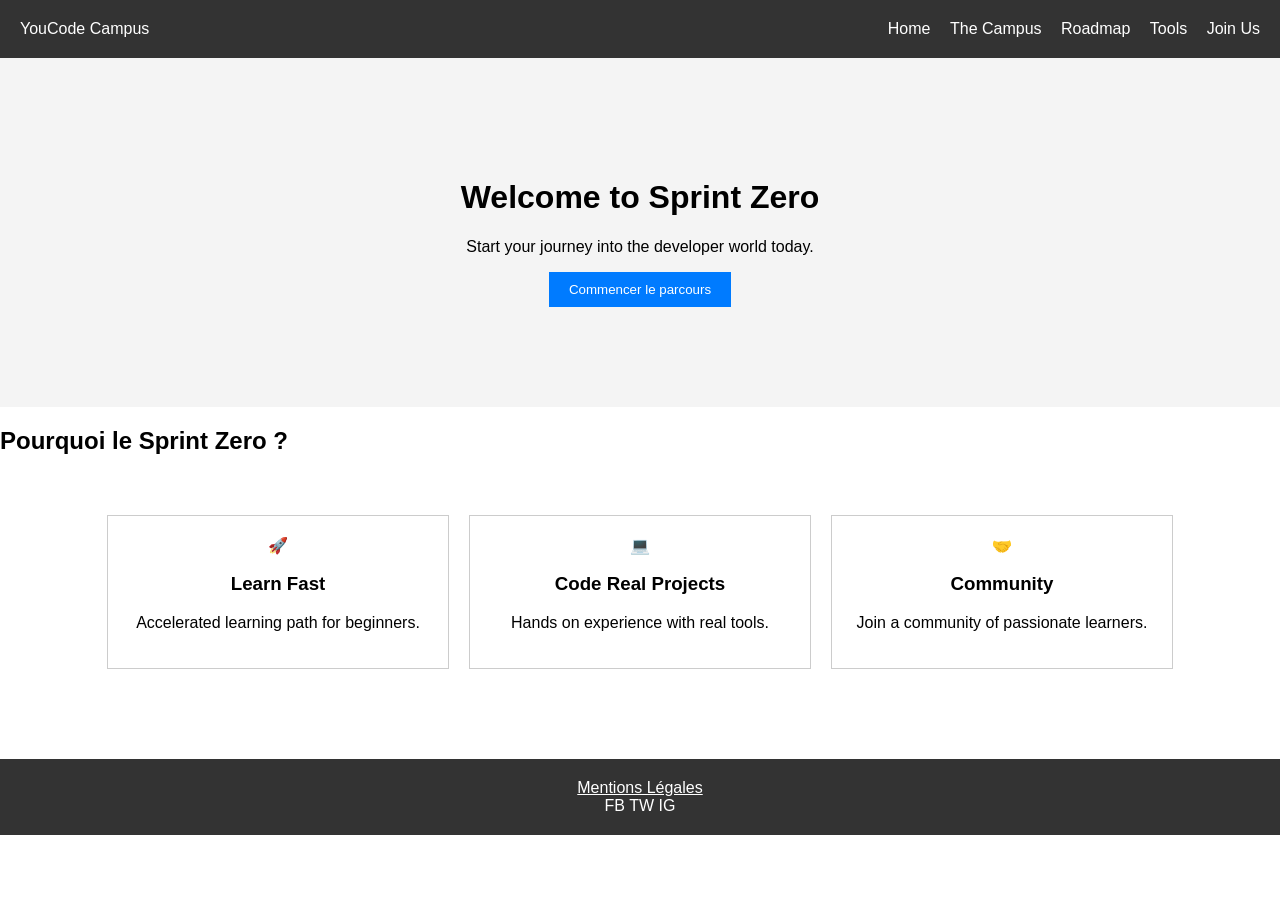
<file: index.html>
<!DOCTYPE html>
<html lang="en">
<head>
    <meta charset="UTF-8">
    <title>Sprint Zero - Home</title>
    <link rel="stylesheet" href="css/style.css">
</head>
<body>
    <!-- Intentionally using div instead of header to simulate error -->
    <div class="header">
        <div class="logo">YouCode Campus</div>
        <!-- Missing hamburger menu implementation for mobile -->
        <div class="nav">
            <a href="index.html">Home</a>
            <a href="campus.html">The Campus</a>
            <a href="roadmap.html">Roadmap</a>
            <!-- Missing Agile page link -->
            <a href="tools.html">Tools</a>
            <a href="community.html">Join Us</a>
        </div>
    </div>

    <!-- Intentionally using div instead of main -->
    <div class="hero">
        <h1>Welcome to Sprint Zero</h1>
        <p>Start your journey into the developer world today.</p>
        <button class="cta">Commencer le parcours</button>
    </div>

    <section class="why-sprint-zero">
        <h2>Pourquoi le Sprint Zero ?</h2>
        <div class="card-container">
            <!-- Flexbox will be used here -->
            <div class="card">
                <span class="icon">🚀</span>
                <h3>Learn Fast</h3>
                <p>Accelerated learning path for beginners.</p>
            </div>
            <div class="card">
                <span class="icon">💻</span>
                <h3>Code Real Projects</h3>
                <p>Hands on experience with real tools.</p>
            </div>
            <div class="card">
                <span class="icon">🤝</span>
                <h3>Community</h3>
                <p>Join a community of passionate learners.</p>
            </div>
        </div>
    </section>

    <!-- Intentionally using div instead of footer -->
    <div class="footer">
        <a href="#">Mentions Légales</a>
        <div class="socials">
            <span>FB</span> <span>TW</span> <span>IG</span>
        </div>
    </div>
</body>
</html>
</file>
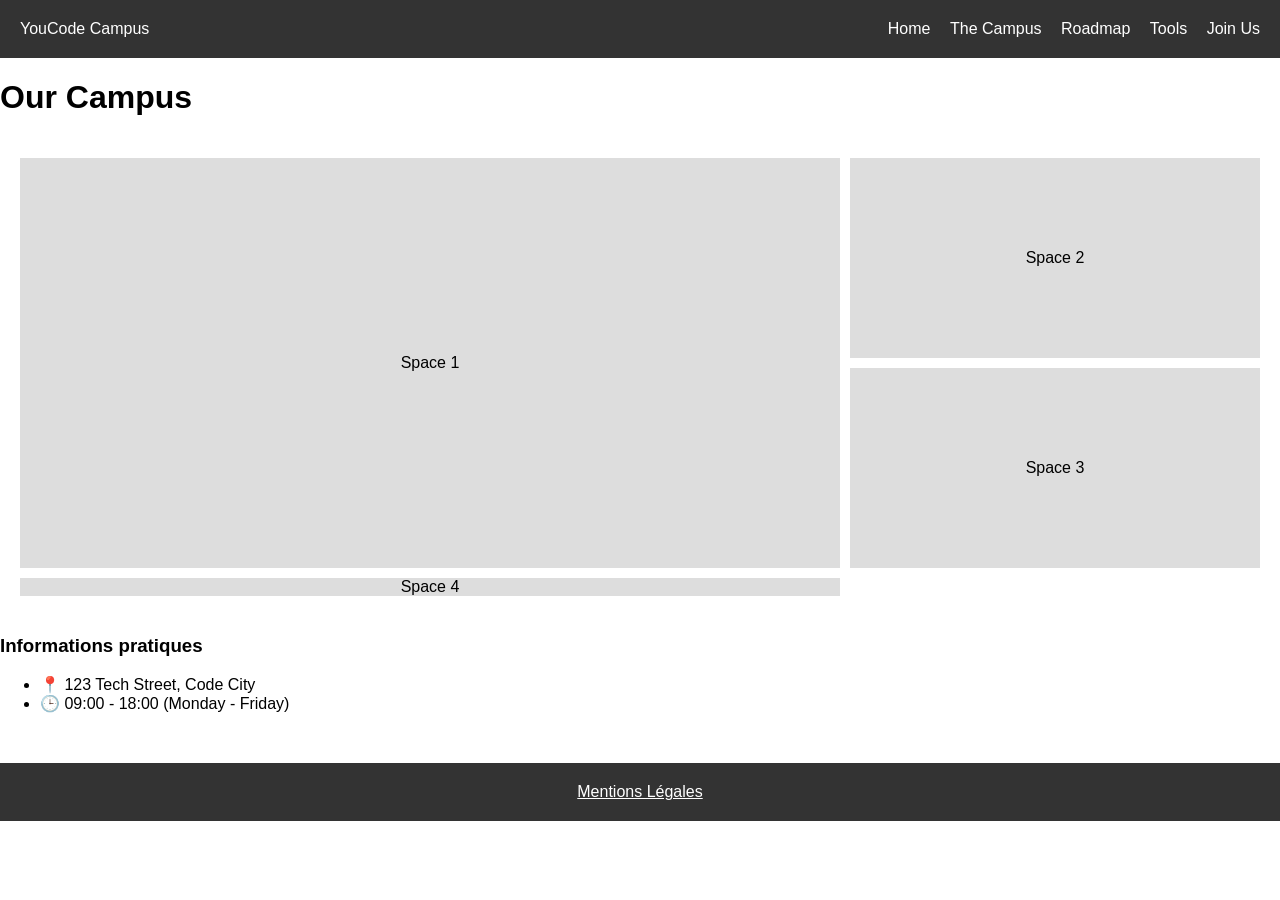
<file: campus.html>
<!DOCTYPE html>
<html lang="en">
<head>
    <meta charset="UTF-8">
    <title>The Campus</title>
    <link rel="stylesheet" href="css/style.css">
</head>
<body>
    <div class="header">
        <div class="logo">YouCode Campus</div>
        <div class="nav">
            <a href="index.html">Home</a>
            <a href="campus.html">The Campus</a>
            <a href="roadmap.html">Roadmap</a>
            <a href="tools.html">Tools</a>
            <a href="community.html">Join Us</a>
        </div>
    </div>

    <h1>Our Campus</h1>
    
    <div class="gallery">
        <!-- Grid layout, but images won't be perfectly responsive -->
        <div class="gallery-item item1">Space 1</div>
        <div class="gallery-item item2">Space 2</div>
        <div class="gallery-item item3">Space 3</div>
        <div class="gallery-item item4">Space 4</div>
    </div>

    <section class="info">
        <h3>Informations pratiques</h3>
        <ul>
            <li>📍 123 Tech Street, Code City</li>
            <li>🕒 09:00 - 18:00 (Monday - Friday)</li>
        </ul>
    </section>

    <div class="footer">
        <a href="#">Mentions Légales</a>
    </div>
</body>
</html>
</file>
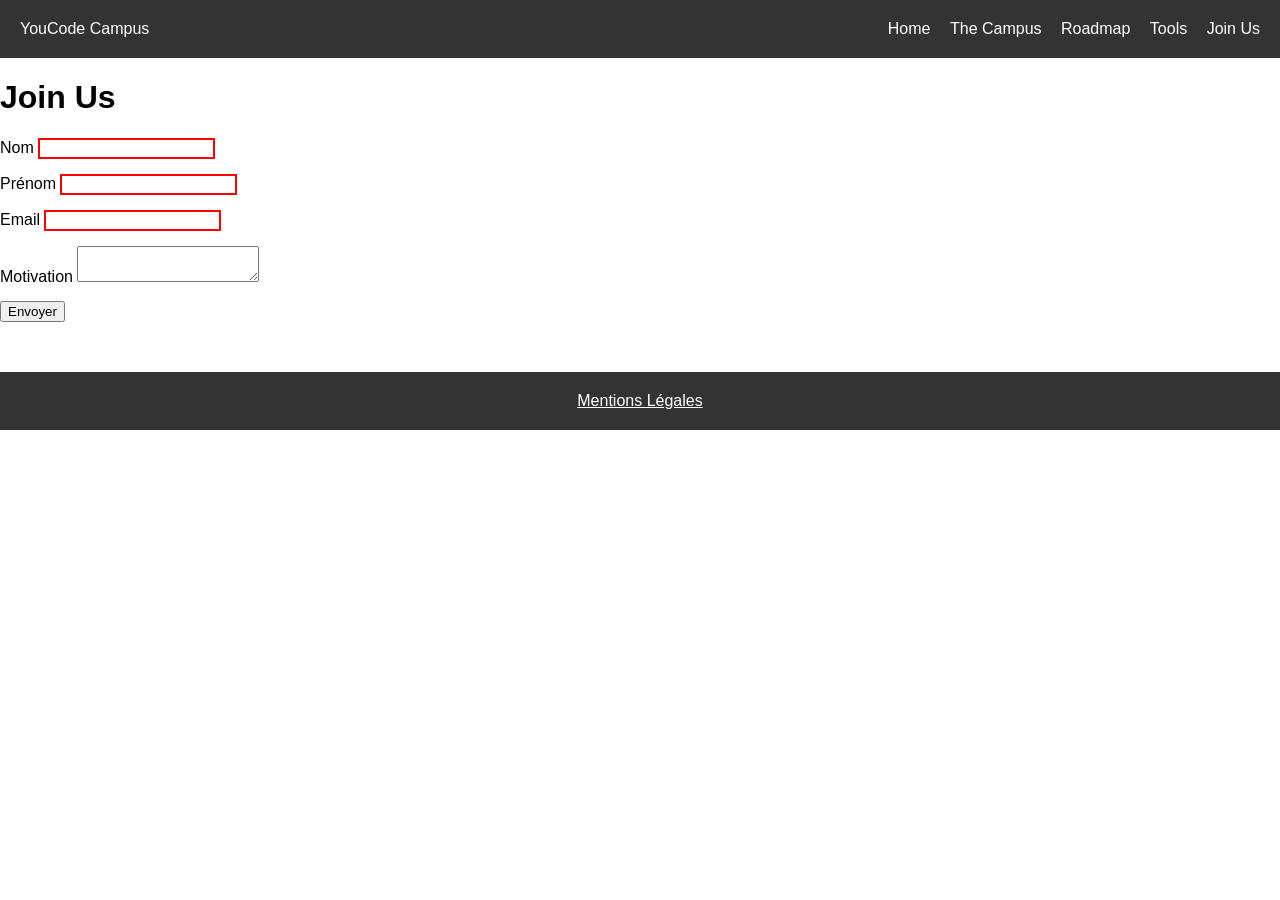
<file: community.html>
<!DOCTYPE html>
<html lang="en">
<head>
    <meta charset="UTF-8">
    <title>Join the Community</title>
    <link rel="stylesheet" href="css/style.css">
</head>
<body>
    <div class="header">
        <div class="logo">YouCode Campus</div>
        <div class="nav">
            <a href="index.html">Home</a>
            <a href="campus.html">The Campus</a>
            <a href="roadmap.html">Roadmap</a>
            <a href="tools.html">Tools</a>
            <a href="community.html">Join Us</a>
        </div>
    </div>

    <h1>Join Us</h1>
    
    <!-- Form with deliberate accessibility errors (missing 'for', no WAI-ARIA) -->
    <form action="#" class="community-form">
        <div>
            <label>Nom</label>
            <input type="text" id="nom" required>
        </div>
        <div>
            <!-- Missing 'for', mismatching id -->
            <label>Prénom</label>
            <input type="text" name="prenom" required>
        </div>
        <div>
            <label>Email</label>
            <input type="email" required>
        </div>
        <div>
            <label>Motivation</label>
            <textarea required></textarea>
        </div>
        <button type="submit">Envoyer</button>
    </form>

    <div class="footer">
        <a href="#">Mentions Légales</a>
    </div>
</body>
</html>
</file>
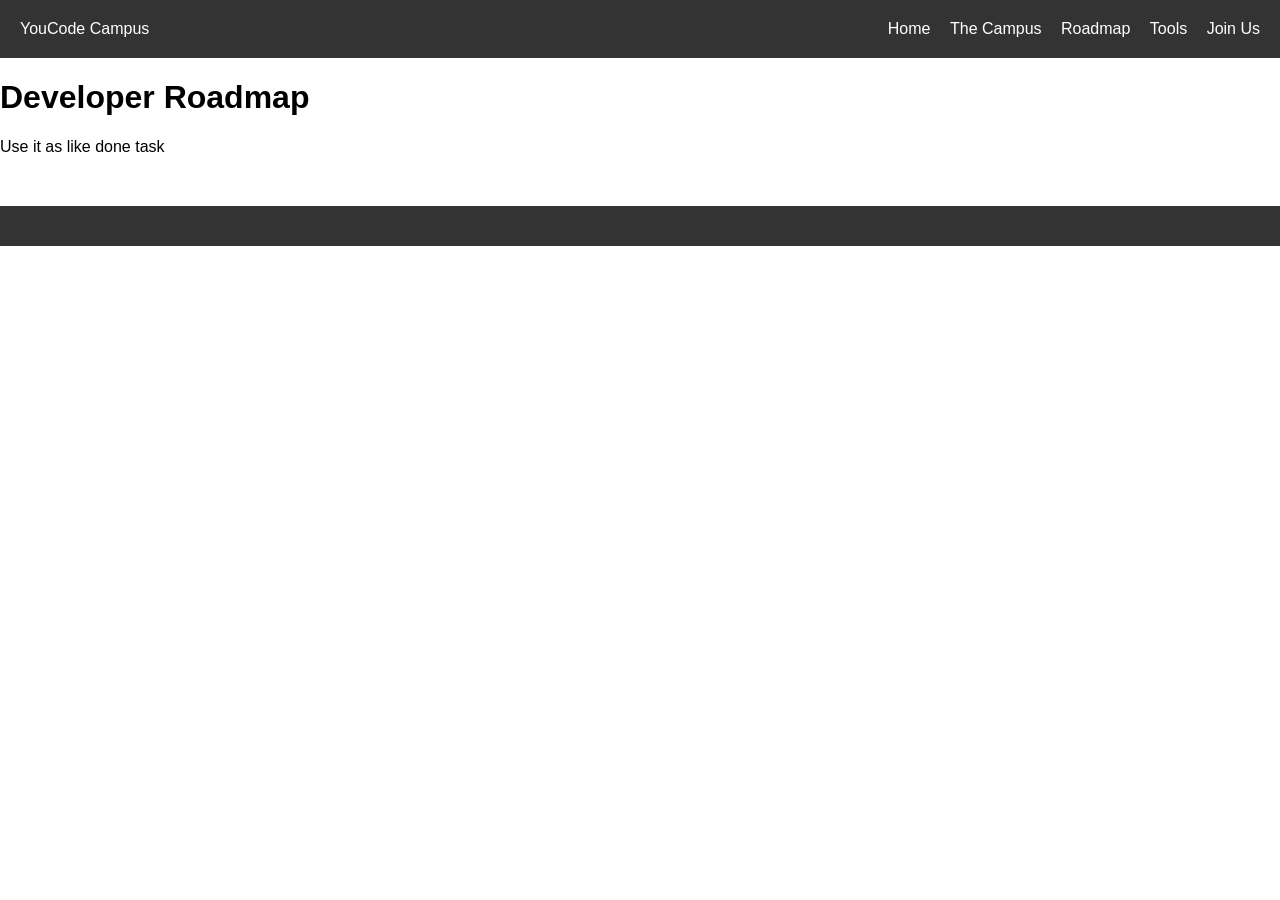
<file: roadmap.html>
<!DOCTYPE html>
<html lang="en">
<head>
    <meta charset="UTF-8">
    <title>Roadmap</title>
    <link rel="stylesheet" href="css/style.css">
</head>
<body>
    <div class="header">
        <div class="logo">YouCode Campus</div>
        <div class="nav">
            <a href="index.html">Home</a>
            <a href="campus.html">The Campus</a>
            <a href="roadmap.html">Roadmap</a>
            <a href="tools.html">Tools</a>
            <a href="community.html">Join Us</a>
        </div>
    </div>

    <h1>Developer Roadmap</h1>
    <p>Use it as like done task</p>

    <div class="footer">
        <a href="#"></a>
    </div>
</body>
</html>
</file>
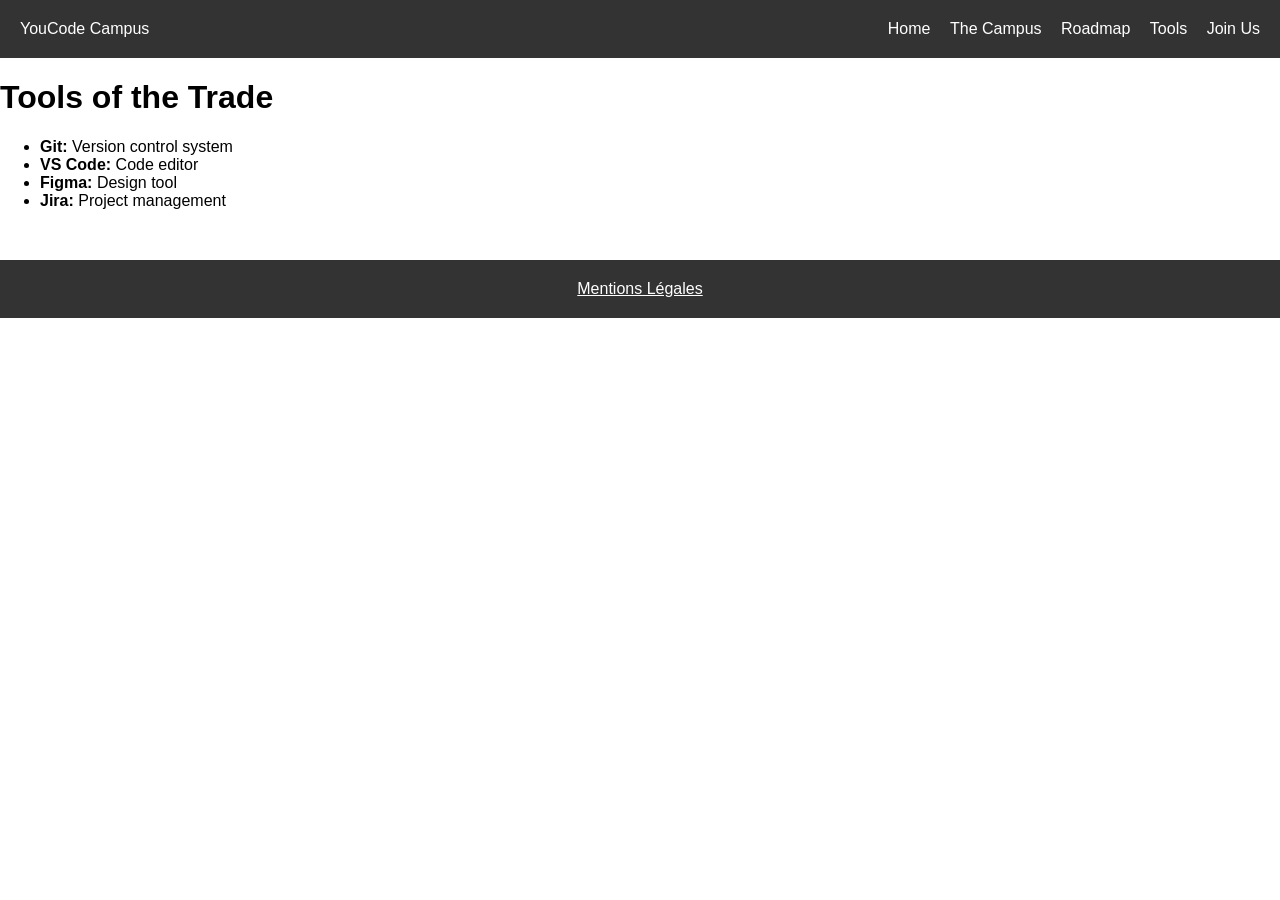
<file: tools.html>
<!DOCTYPE html>
<html lang="en">
<head>
    <meta charset="UTF-8">
    <title>Tools</title>
    <link rel="stylesheet" href="css/style.css">
</head>
<body>
    <div class="header">
        <div class="logo">YouCode Campus</div>
        <div class="nav">
            <a href="index.html">Home</a>
            <a href="campus.html">The Campus</a>
            <a href="roadmap.html">Roadmap</a>
            <a href="tools.html">Tools</a>
            <a href="community.html">Join Us</a>
        </div>
    </div>

    <h1>Tools of the Trade</h1>
    
    <!-- Implemented as a basic list instead of a grid, missing badges -->
    <ul class="tools-list">
        <li><strong>Git:</strong> Version control system</li>
        <li><strong>VS Code:</strong> Code editor</li>
        <li><strong>Figma:</strong> Design tool</li>
        <li><strong>Jira:</strong> Project management</li>
    </ul>

    <div class="footer">
        <a href="#">Mentions Légales</a>
    </div>
</body>
</html>
</file>
<file: css/style.css>
/* Desktop-first CSS (simulating student mistake: not mobile-first) */
body {
    font-family: Arial, sans-serif;
    margin: 0;
    padding: 0;
}

.header {
    display: flex;
    justify-content: space-between;
    padding: 20px;
    background-color: #333;
    color: white;
}

.header .nav a {
    color: white;
    margin-left: 15px;
    text-decoration: none;
}

/* Missing hamburger menu logic */

.hero {
    text-align: center;
    padding: 100px 20px;
    background-color: #f4f4f4;
}

.cta {
    padding: 10px 20px;
    background-color: #007bff;
    color: white;
    border: none;
    cursor: pointer;
}

.card-container {
    display: flex;
    justify-content: center;
    gap: 20px;
    padding: 40px;
}

.card {
    border: 1px solid #ccc;
    padding: 20px;
    width: 300px;
    text-align: center;
}

/* The Campus Grid */
.gallery {
    display: grid;
    grid-template-columns: 2fr 1fr;
    grid-template-rows: 200px 200px;
    gap: 10px;
    padding: 20px;
}
.gallery-item {
    background-color: #ddd;
    display: flex;
    align-items: center;
    justify-content: center;
}
.item1 { grid-column: 1 / 2; grid-row: 1 / 3; }

.footer {
    background-color: #333;
    color: white;
    padding: 20px;
    text-align: center;
    margin-top: 50px;
}

.footer a {
    color: white;
}

/* Community Form */
.community-form div {
    margin-bottom: 15px;
}

/* Incorrect use of :valid pseudo-class - will highlight empty inputs if not interacted with properly in some browsers, but mostly just a poorly designed valid state */
input:valid {
    border: 2px solid green;
}
input:invalid {
    border: 2px solid red;
}

/* Broken Media Query for Mobile */
@media screen and (max-width: 768px) {
    .card-container {
        /* student forgot to change flex-direction to column */
        flex-wrap: wrap; 
    }
    .gallery {
        /* forgot to update grid for mobile */
    }
}
</file>
